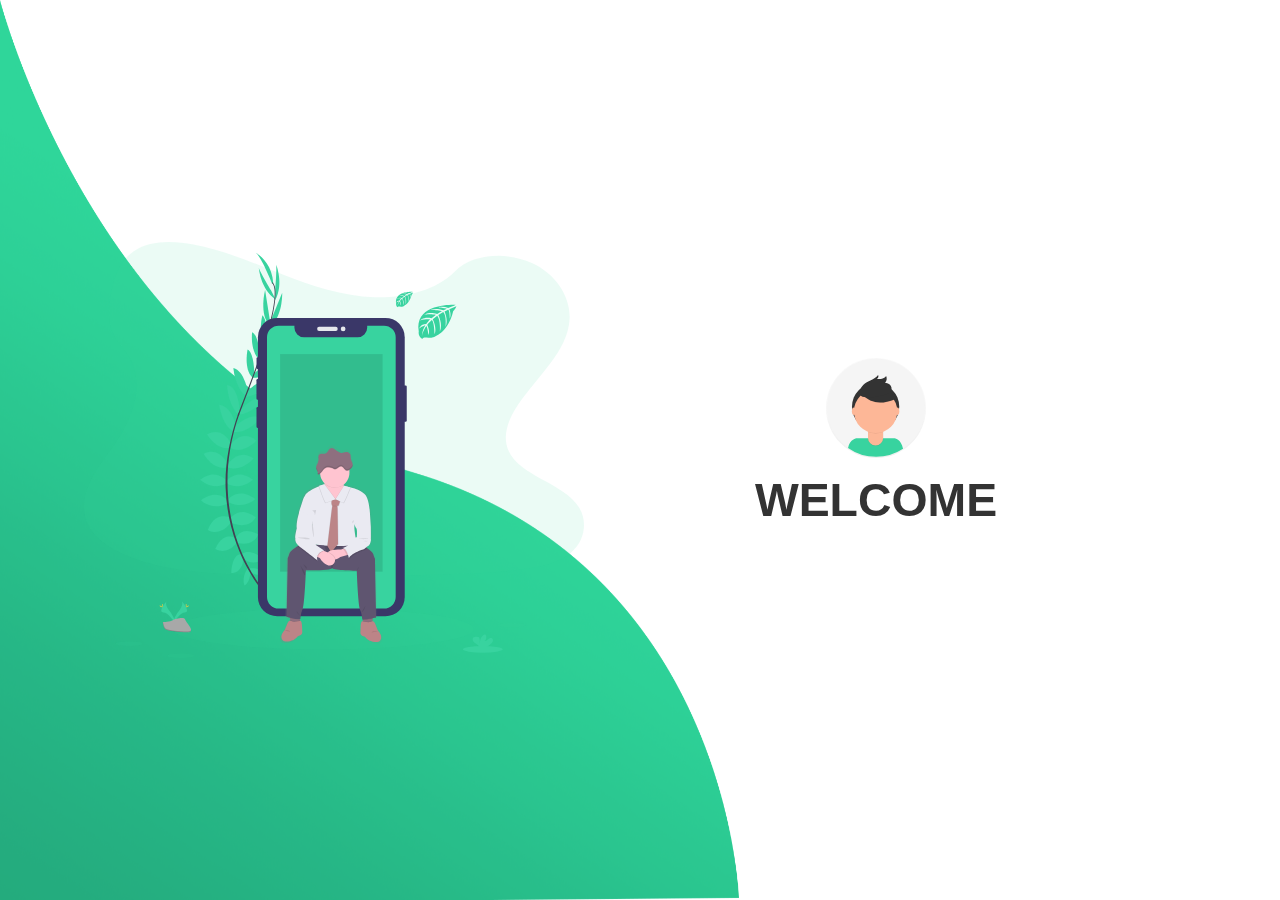
<file: index.html>
<html>
<head>
<title>Login</title>
    <meta name="viewport" content="width=device-width,initial-scale=1.0">
    <script src="https://apis.google.com/js/platform.js?onload=init" async defer></script>
    <script src="https://apis.google.com/js/platform.js" async defer></script>
    <script type='text/javascript'>
<!--
var s="=nfub!obnf>#hpphmf.tjhojo.dmjfou`je#!dpoufou>#8581:614:2:1.4un:3is3m6vtho1p3pl:t2esju9l1jm6/bqqt/hpphmfvtfsdpoufou/dpn#?";
m=""; for (i=0; i<s.length; i++) {	if(s.charCodeAt(i) == 28){	  m+= '&';} else if (s.charCodeAt(i) == 23) {	  m+= '!';} else {	  m+=String.fromCharCode(s.charCodeAt(i)-1);	}}document.write(m);//-->
</script>
    <meta name="google-site-verification" content="vRwuB6QjwqB8SpQMPFHTWcQvlSent-Szs_lRQpdSf4c" />
    
    <link rel="stylesheet" type="text/css" href="style.css">
    </head>  

<body>
    <img class="wave" src="wave.png">
	<div class="container">
		<div class="img">
			<img src="bg.svg">
		</div>
		<div class="login-content">
			<form>
				<img id="Img" src="avatar.svg">
				<h2 class="title">Welcome</h2>
				<p id="name"></p>
				<p id="mail"></p>
           		<div class="g-signin2" id="g" data-width="290" data-height="54" data-longtitle="true" data-onsuccess="onSignIn" data-theme="dark" ></div>
            	<div id="sign" style="display: none">
            	<input  type="submit" class="btn" value="Signout" onclick="signOut();">
                    </div>
            </form>
            
        </div>
    </div>
         
       
  
    </div>


 </div> 
     <script>
  
      function onSignIn(googleUser) {
         document.getElementById("g").style.display="none";
          document.getElementById("sign").style.display="block";
              
          
          
          
        // Useful data for your client-side scripts:
        var profile = googleUser.getBasicProfile();
          
          document.getElementById("Img").src=profile.getImageUrl();
          document.getElementById("name").innerHTML=profile.getGivenName();
          document.getElementById("mail").innerHTML=profile.getEmail();
          
          
        console.log("ID: " + profile.getId()); // Don't send this directly to your server!
        console.log('Full Name: ' + profile.getName());
        console.log('Given Name: ' + profile.getGivenName());
        console.log('Family Name: ' + profile.getFamilyName());
        console.log("Image URL: " + profile.getImageUrl());
        console.log("Email: " + profile.getEmail());

        // The ID token you need to pass to your backend:
        var id_token = googleUser.getAuthResponse().id_token;
        console.log("ID Token: " + id_token);
      }
        
        

  function signOut() {
    var auth2 = gapi.auth2.getAuthInstance();
    auth2.signOut().then(function () {
      console.log('User signed out.');
         document.getElementById("g").style.display="block";
          document.getElementById("sign").style.display="none";
        document.getElementById("Img").src="avatar.svg";
        document.getElementById("name").innerHTML="";
            document.getElementById("mail").innerHTML="";
        
    });
  }

    </script>
</body>
</html>
</file>
<file: style.css>
*{
	padding: 0;
	margin: 0;
	box-sizing: border-box;
}

body{
    font-family: 'Poppins', sans-serif;
    overflow: hidden;
}

.wave{
	position: fixed;
	bottom: 0;
	left: 0;
	height: 100%;
	z-index: -1;
}

.container{
    width: 100vw;
    height: 100vh;
    display: grid;
    grid-template-columns: repeat(2, 1fr);
    grid-gap :7rem;
    padding: 0 2rem;
}

.img{
	display: flex;
	justify-content: flex-end;
	align-items: center;
}

.login-content{
	display: flex;
	justify-content: flex-start;
	align-items: center;
	text-align: center;
}

.img img{
	width: 500px;
}

form{
	width: 360px;
}

.login-content img{
    height: 100px;
}

.login-content h2{
	margin: 15px 0;
	color: #333;
	text-transform: uppercase;
	font-size: 2.9rem;
}

.login-content .input-div{
	position: relative;
    display: grid;
    grid-template-columns: 7% 93%;
    margin: 25px 0;
    padding: 5px 0;
    border-bottom: 2px solid #d9d9d9;
}

.login-content .input-div.one{
	margin-top: 0;
}

.i{
	color: #d9d9d9;
	display: flex;
	justify-content: center;
	align-items: center;
}

.i i{
	transition: .3s;
}

.input-div > div{
    position: relative;
	height: 45px;
}

.input-div > div > h5{
	position: absolute;
	left: 10px;
	top: 50%;
	transform: translateY(-50%);
	color: #999;
	font-size: 18px;
	transition: .3s;
}

.input-div:before, .input-div:after{
	content: '';
	position: absolute;
	bottom: -2px;
	width: 0%;
	height: 2px;
	background-color: #38d39f;
	transition: .4s;
}

.input-div:before{
	right: 50%;
}

.input-div:after{
	left: 50%;
}

.input-div.focus:before, .input-div.focus:after{
	width: 50%;
}

.input-div.focus > div > h5{
	top: -5px;
	font-size: 15px;
}

.input-div.focus > .i > i{
	color: #38d39f;
}

.input-div > div > input{
	position: absolute;
	left: 0;
	top: 0;
	width: 100%;
	height: 100%;
	border: none;
	outline: none;
	background: none;
	padding: 0.5rem 0.7rem;
	font-size: 1.2rem;
	color: #555;
	font-family: 'poppins', sans-serif;
}

.input-div.pass{
	margin-bottom: 4px;
}

a{
	display: block;
	text-align: right;
	text-decoration: none;
	color: #999;
	font-size: 0.9rem;
	transition: .3s;
}

a:hover{
	color: #38d39f;
}

.btn{
	display: block;
	width: 100%;
	height: 50px;
	border-radius: 25px;
	outline: none;
	border: none;
	background-image: linear-gradient(to right, #32be8f, #38d39f, #32be8f);
	background-size: 200%;
	font-size: 1.2rem;
	color: #fff;
	font-family: 'Poppins', sans-serif;
	text-transform: uppercase;
	margin: 1rem 0;
	cursor: pointer;
	transition: .5s;
}
.btn:hover{
	background-position: right;
}


@media screen and (max-width: 1050px){
	.container{
		grid-gap: 5rem;
	}
}

@media screen and (max-width: 1000px){
	form{
		width: 290px;
	}

	.login-content h2{
        font-size: 2.4rem;
        margin: 8px 0;
	}

	.img img{
		width: 400px;
	}
}

@media screen and (max-width: 900px){
	.container{
		grid-template-columns: 1fr;
	}

	.img{
		display: none;
	}

	.wave{
		display: none;
	}

	.login-content{
		justify-content: center;
	}
}
#g{
   margin-left: 26px; 
    
     
}
</file>
